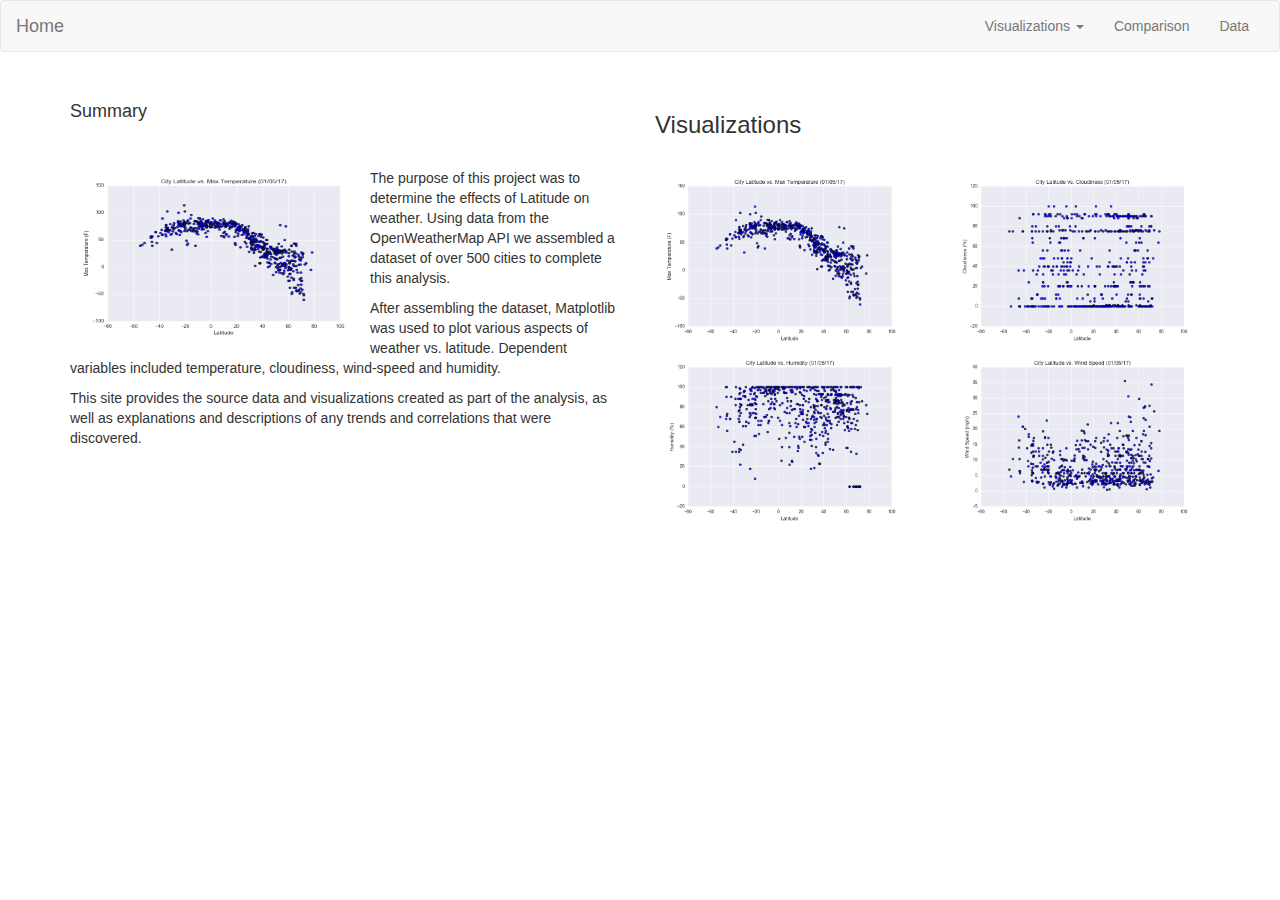
<file: index.html>
<!DOCTYPE html>
<html lang="en-us">

<head>
  <meta charset="UTF-8">
  <title>Home</title>
  <link rel="stylesheet" href="https://maxcdn.bootstrapcdn.com/bootstrap/3.3.7/css/bootstrap.min.css" integrity="sha384-BVYiiSIFeK1dGmJRAkycuHAHRg32OmUcww7on3RYdg4Va+PmSTsz/K68vbdEjh4u" crossorigin="anonymous">
</head>

<body>
  <nav class="navbar navbar-default">
    <div class="container-fluid">
      <div class="navbar-header">
        <button type="button" class="navbar-toggle collapsed" data-toggle="collapse" data-target="#bs-example-navbar-collapse-1" aria-expanded="false">
        <span class="sr-only">Toggle Navigation</span>
        <span class="icon-bar"></span>
        <span class="icon-bar"></span>
        <span class="icon-bar"></span>
      </button>
        <a class="navbar-brand" href="index.html">Home</a>
      </div>

      <div class="collapse navbar-collapse" id="bs-example-navbar-collapse-1">
        <ul class="nav navbar-nav navbar-right">
          <li class="dropdown">
            <a href="#" class="dropdown-toggle" data-toggle="dropdown" role="button" aria-haspopup="true" aria-expanded="false">Visualizations <span class="caret"></span></a>
            <ul class="dropdown-menu">
              <li><a href="hum.html">Latitude vs Humidity</a></li>
              <li><a href="wind.html">Latitude vs Wind Speed</a></li>
              <li><a href="temp.html">Latitude vs Max Temperature</a></li>
              <li><a href="cloud.html">Latitude vs Cloudiness</a></li>

            </ul>
          </li>
          <li><a href="comp.html">Comparison</a></li>
          <li><a href="data.html">Data</a></li>
        </ul>
      </div>
    </div>
  </nav>

    <div class="container">
        <div class="row">
            <div class="col-md-6"> <br>
                <h4> Summary </h4>
            </div>

            <div class="col-md-4"> <br>
                <h3> Visualizations </h3>
            </div>
        </div>

        <div class="row">
            <div class="col-md-6"> <br>
                <div class="pull-left">
                    <img src="Resources/assets/images/Fig1.png" alt="City Latitude vs Max Temperature" width="300" height="175">
                </div>

                <div class="text-left">
                    <p>
                        The purpose of this project was to determine the effects of Latitude on weather.
                        Using data from the OpenWeatherMap API we assembled a dataset of over 500 cities to
                        complete this analysis.
                    </p>
                    <p>
                        After assembling the dataset, Matplotlib was used to plot various aspects of weather
                        vs. latitude. Dependent variables included temperature, cloudiness, wind-speed and humidity.
                    </p>
                    <p>
                       This site provides the source data and visualizations created as part of the analysis, as well
                        as explanations and descriptions of any trends and correlations that were discovered.
                    </p>

                </div>

            </div>
            <div class="col-md-3"> <br>
                <div class="pull-right">
                    <a href="temp.html"><img src="Resources/assets/images/Fig1.png" alt="City Latitude vs Max Temperature" width="100%" height="100%"></a>
                    <a href="hum.html"><img src="Resources/assets/images/Fig2.png" alt="City Latitude vs Humidity" width="100%" height="100%>"></a>
                </div>
            </div>

            <div class="col-md-3"> <br>
                <div class="pull-right">
                    <a href="cloud.html"><img src="Resources/assets/images/Fig3.png" alt="City Latitude vs Cloudiness" width="100%" height="100%"></a>
                    <a href="wind.html"><img src="Resources/assets/images/Fig4.png" alt="City Latitude vs Wind Speed" width="100%" height="100%"></a>
                </div>
            </div>
    </div>

</body>
  <script src="https://cdnjs.cloudflare.com/ajax/libs/jquery/3.3.1/jquery.min.js"></script>
  <script src="https://cdnjs.cloudflare.com/ajax/libs/twitter-bootstrap/3.3.7/js/bootstrap.min.js"></script>

</html>
</file>
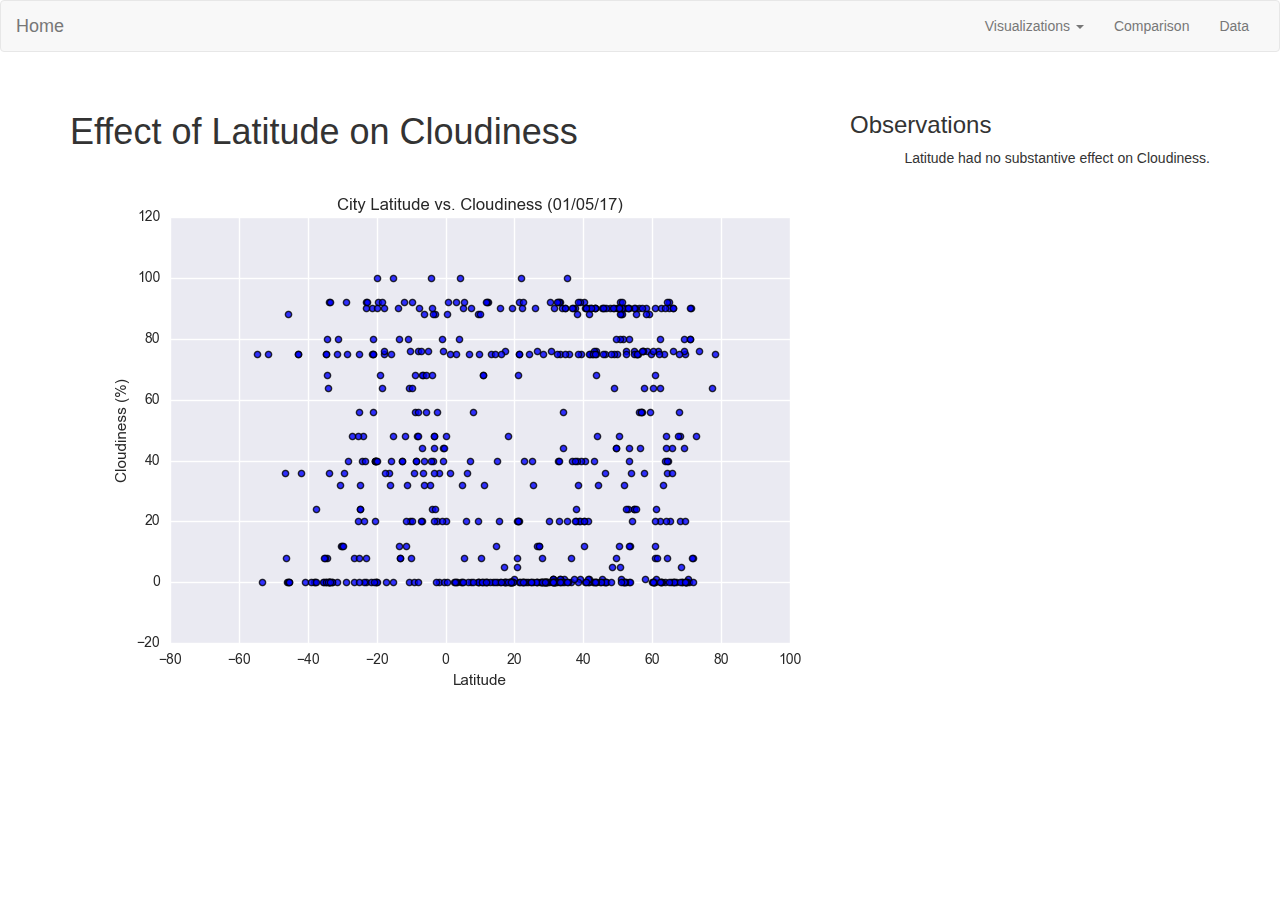
<file: cloud.html>
<!DOCTYPE html>
<html lang="en-us">

<head>
  <meta charset="UTF-8">
  <title>City Latitude vs Cloudiness</title>
  <link rel="stylesheet" href="https://maxcdn.bootstrapcdn.com/bootstrap/3.3.7/css/bootstrap.min.css" integrity="sha384-BVYiiSIFeK1dGmJRAkycuHAHRg32OmUcww7on3RYdg4Va+PmSTsz/K68vbdEjh4u" crossorigin="anonymous">
</head>

<body>
  <nav class="navbar navbar-default">
    <div class="container-fluid">
      <div class="navbar-header">
        <button type="button" class="navbar-toggle collapsed" data-toggle="collapse" data-target="#bs-example-navbar-collapse-1" aria-expanded="false">
        <span class="sr-only">Toggle Navigation</span>
        <span class="icon-bar"></span>
        <span class="icon-bar"></span>
        <span class="icon-bar"></span>
      </button>
        <a class="navbar-brand" href="index.html">Home</a>
      </div>

      <div class="collapse navbar-collapse" id="bs-example-navbar-collapse-1">
        <ul class="nav navbar-nav navbar-right">
          <li class="dropdown">
            <a href="#" class="dropdown-toggle" data-toggle="dropdown" role="button" aria-haspopup="true" aria-expanded="false">Visualizations <span class="caret"></span></a>
            <ul class="dropdown-menu">
              <li><a href="hum.html">Latitude vs Humidity</a></li>
              <li><a href="wind.html">Latitude vs Wind Speed</a></li>
              <li><a href="temp.html">Latitude vs Max Temperature</a></li>
              <li><a href="cloud.html">Latitude vs Cloudiness</a></li>

            </ul>
          </li>
          <li><a href="comp.html">Comparison</a></li>
          <li><a href="data.html">Data</a></li>
        </ul>
      </div>
    </div>
  </nav>

  <div class="container">
    <div class="row">
      <div class="col-md-8 pad top"> <br>
        <h1>Effect of Latitude on Cloudiness</h1>
          <div class="pull-left">
            <img src="Resources\assets\images\Fig3.png">
          </div>
    </div>
    <div class="col-md-4 pad top"><br>
      <h3> Observations </h3>
        <div class="pull-right">
          <p>Latitude had no substantive effect on Cloudiness.
            </p>
        </div>
    </div>
  </div>
</div>

</body>
  <script src="https://cdnjs.cloudflare.com/ajax/libs/jquery/3.3.1/jquery.min.js"></script>
  <script src="https://cdnjs.cloudflare.com/ajax/libs/twitter-bootstrap/3.3.7/js/bootstrap.min.js"></script>
</html>
</file>
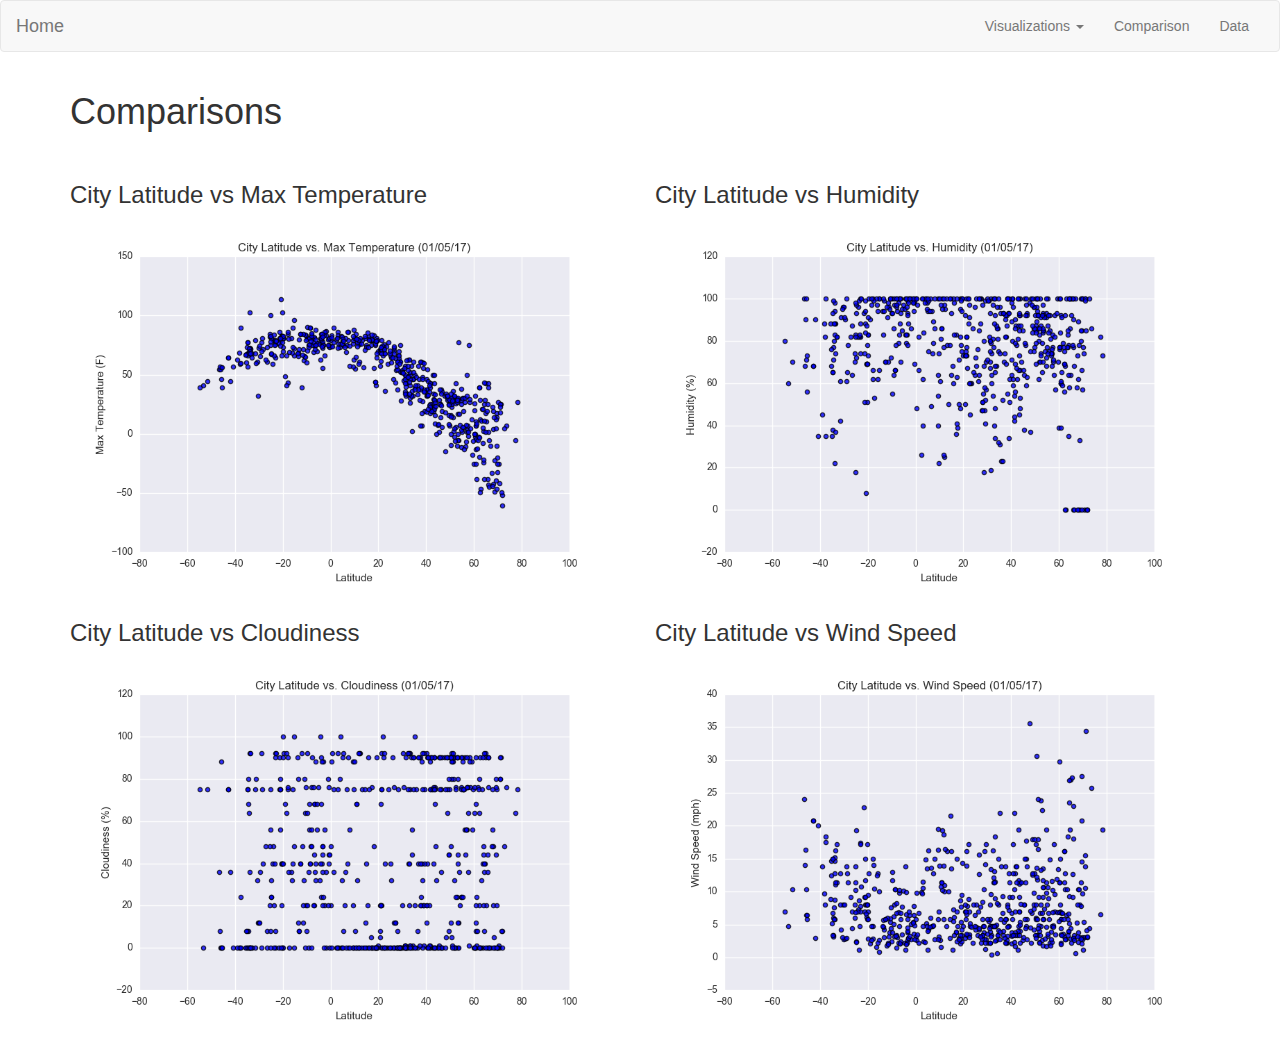
<file: comp.html>
<!DOCTYPE html>
<html lang="en-us">

<head>
  <meta charset="UTF-8">
  <meta name="viewport" content="width=device-width, initial-scale=1, shrink-to-fit=no">
  <title>Comparison</title>
  <link rel="stylesheet" href="https://maxcdn.bootstrapcdn.com/bootstrap/3.3.7/css/bootstrap.min.css" integrity="sha384-BVYiiSIFeK1dGmJRAkycuHAHRg32OmUcww7on3RYdg4Va+PmSTsz/K68vbdEjh4u" crossorigin="anonymous">
</head>

<body>
  <nav class="navbar navbar-default">
    <div class="container-fluid">
      <div class="navbar-header">
        <button type="button" class="navbar-toggle collapsed" data-toggle="collapse" data-target="#bs-example-navbar-collapse-1" aria-expanded="false">
        <span class="sr-only">Toggle Navigation</span>
        <span class="icon-bar"></span>
        <span class="icon-bar"></span>
        <span class="icon-bar"></span>
      </button>
        <a class="navbar-brand" href="index.html">Home</a>
      </div>

      <div class="collapse navbar-collapse" id="bs-example-navbar-collapse-1">
        <ul class="nav navbar-nav navbar-right">
          <li class="dropdown">
            <a href="#" class="dropdown-toggle" data-toggle="dropdown" role="button" aria-haspopup="true" aria-expanded="false">Visualizations <span class="caret"></span></a>
            <ul class="dropdown-menu">
              <li><a href="hum.html">Latitude vs Humidity</a></li>
              <li><a href="wind.html">Latitude vs Wind Speed</a></li>
              <li><a href="temp.html">Latitude vs Max Temperature</a></li>
              <li><a href="cloud.html">Latitude vs Cloudiness</a></li>

            </ul>
          </li>
          <li><a href="comp.html">Comparison</a></li>
          <li><a href="data.html">Data</a></li>
        </ul>
      </div>
    </div>
  </nav>

  <!--Create Grid-->
  <div class="container">
    <h1>Comparisons</h1> <br>
    <div class="row">
      <div class="col-md-6" pad top>
        <div class="pull-left">
          <h3>City Latitude vs Max Temperature </h3>
          <a target="_blank" href="Resources/assets/images/Fig1.png">
            <img src="Resources/assets/images/Fig1.png" alt="City Latitude vs Max Temperature" width="100%" height="100%">
          </a>
        </div>
      </div>

      <div class="col-md-6" pad top>
        <div class="pull-left">
          <h3>City Latitude vs Humidity </h3>
          <a target="_blank" href="Resources/assets/images/Fig2.png">
            <img src="Resources/assets/images/Fig2.png" alt="City Latitude vs Humidity" width="100%" height="100%">
          </a>
        </div>
      </div>

      <div class="col-md-6" pad top>
        <div class="pull-left">
          <h3>City Latitude vs Cloudiness </h3>
          <a target="_blank" href="Resources/assets/images/Fig3.png">
            <img src="Resources/assets/images/Fig3.png" alt="City Latitude vs Cloudiness" width="100%" height="100%">
          </a>
        </div>
      </div>

      <div class="col-md-6" pad top>
        <div class="pull-left">
          <h3>City Latitude vs Wind Speed </h3>
          <a target="_blank" href="Resources/assets/images/Fig4.png">
            <img src="Resources/assets/images/Fig4.png" alt="City Latitude vs Wind Speed" width="100%" height="100%">
          </a>
        </div>
      </div>

    </div>

  </div>

</body>
    <script src="https://cdnjs.cloudflare.com/ajax/libs/jquery/3.3.1/jquery.min.js"></script>
    <script src="https://cdnjs.cloudflare.com/ajax/libs/twitter-bootstrap/3.3.7/js/bootstrap.min.js"></script>
</html>
</file>
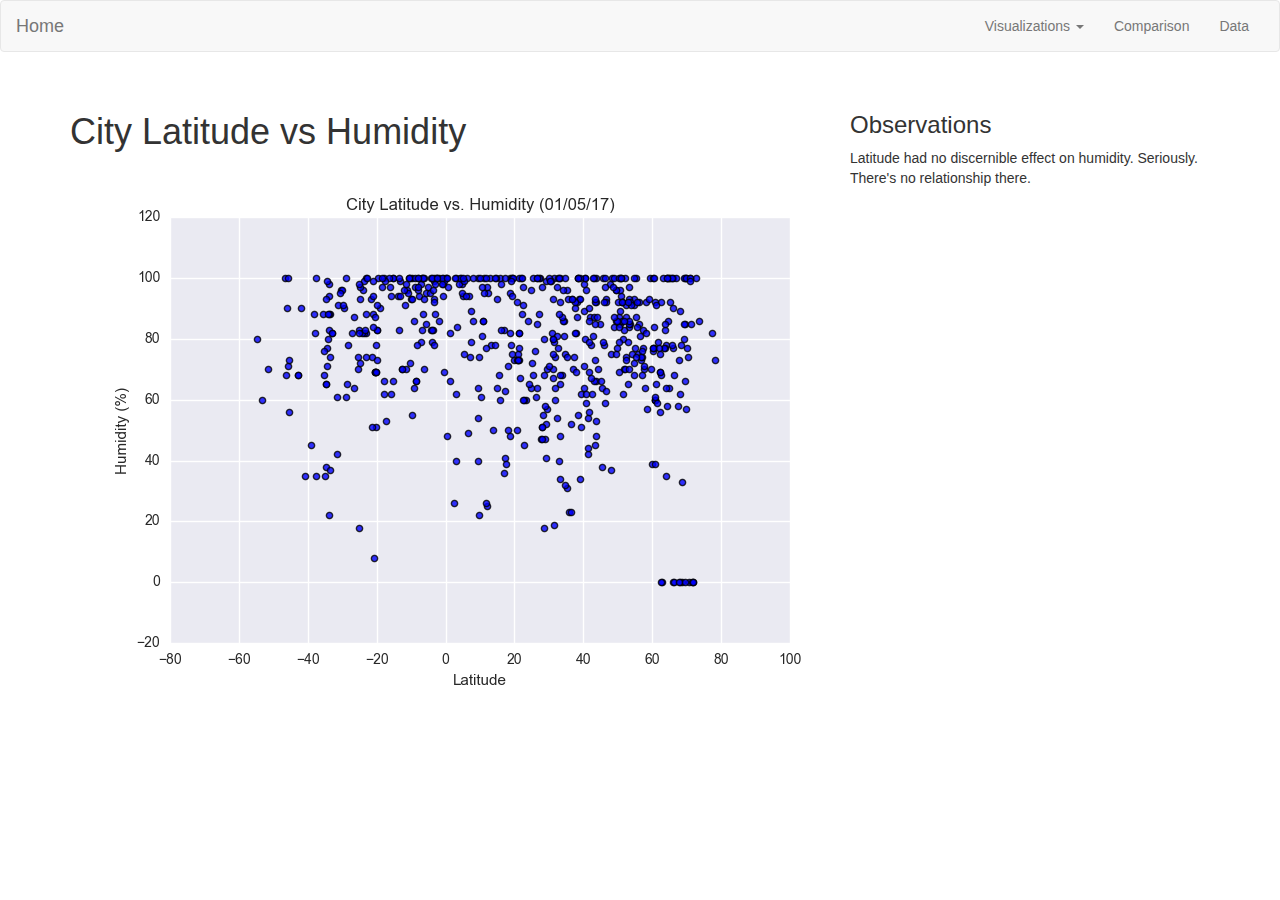
<file: hum.html>
<!DOCTYPE html>
<html lang="en-us">

<head>
  <meta charset="UTF-8">
  <title>City Latitude vs Humidity</title>
  <link rel="stylesheet" href="https://maxcdn.bootstrapcdn.com/bootstrap/3.3.7/css/bootstrap.min.css" integrity="sha384-BVYiiSIFeK1dGmJRAkycuHAHRg32OmUcww7on3RYdg4Va+PmSTsz/K68vbdEjh4u" crossorigin="anonymous">
</head>

<body>
  <nav class="navbar navbar-default">
    <div class="container-fluid">
      <div class="navbar-header">
        <button type="button" class="navbar-toggle collapsed" data-toggle="collapse" data-target="#bs-example-navbar-collapse-1" aria-expanded="false">
        <span class="sr-only">Toggle Navigation</span>
        <span class="icon-bar"></span>
        <span class="icon-bar"></span>
        <span class="icon-bar"></span>
      </button>
        <a class="navbar-brand" href="index.html">Home</a>
      </div>

      <div class="collapse navbar-collapse" id="bs-example-navbar-collapse-1">
        <ul class="nav navbar-nav navbar-right">
          <li class="dropdown">
            <a href="#" class="dropdown-toggle" data-toggle="dropdown" role="button" aria-haspopup="true" aria-expanded="false">Visualizations <span class="caret"></span></a>
            <ul class="dropdown-menu">
              <li><a href="hum.html">Latitude vs Humidity</a></li>
              <li><a href="wind.html">Latitude vs Wind Speed</a></li>
              <li><a href="temp.html">Latitude vs Max Temperature</a></li>
              <li><a href="cloud.html">Latitude vs Cloudiness</a></li>

            </ul>
          </li>
          <li><a href="comp.html">Comparison</a></li>
          <li><a href="data.html">Data</a></li>
        </ul>
      </div>
    </div>
  </nav>

  <div class="container">
    <div class="row">
      <div class="col-md-8 pad top"> <br>
        <h1> City Latitude vs Humidity </h1>
          <div class="pull-left">
            <img src="Resources/assets/images/Fig2.png">
          </div>
      </div>
      <div class="col-md-4 pad top"><br>
        <h3> Observations </h3>
          <div class="pull-right">
            <p>Latitude had no discernible effect on humidity. Seriously. There's no relationship there.
            </p>
          </div>
      </div>
    </div>
  </div>


</body>
  <script src="https://cdnjs.cloudflare.com/ajax/libs/jquery/3.3.1/jquery.min.js"></script>
  <script src="https://cdnjs.cloudflare.com/ajax/libs/twitter-bootstrap/3.3.7/js/bootstrap.min.js"></script>
</html>
</file>
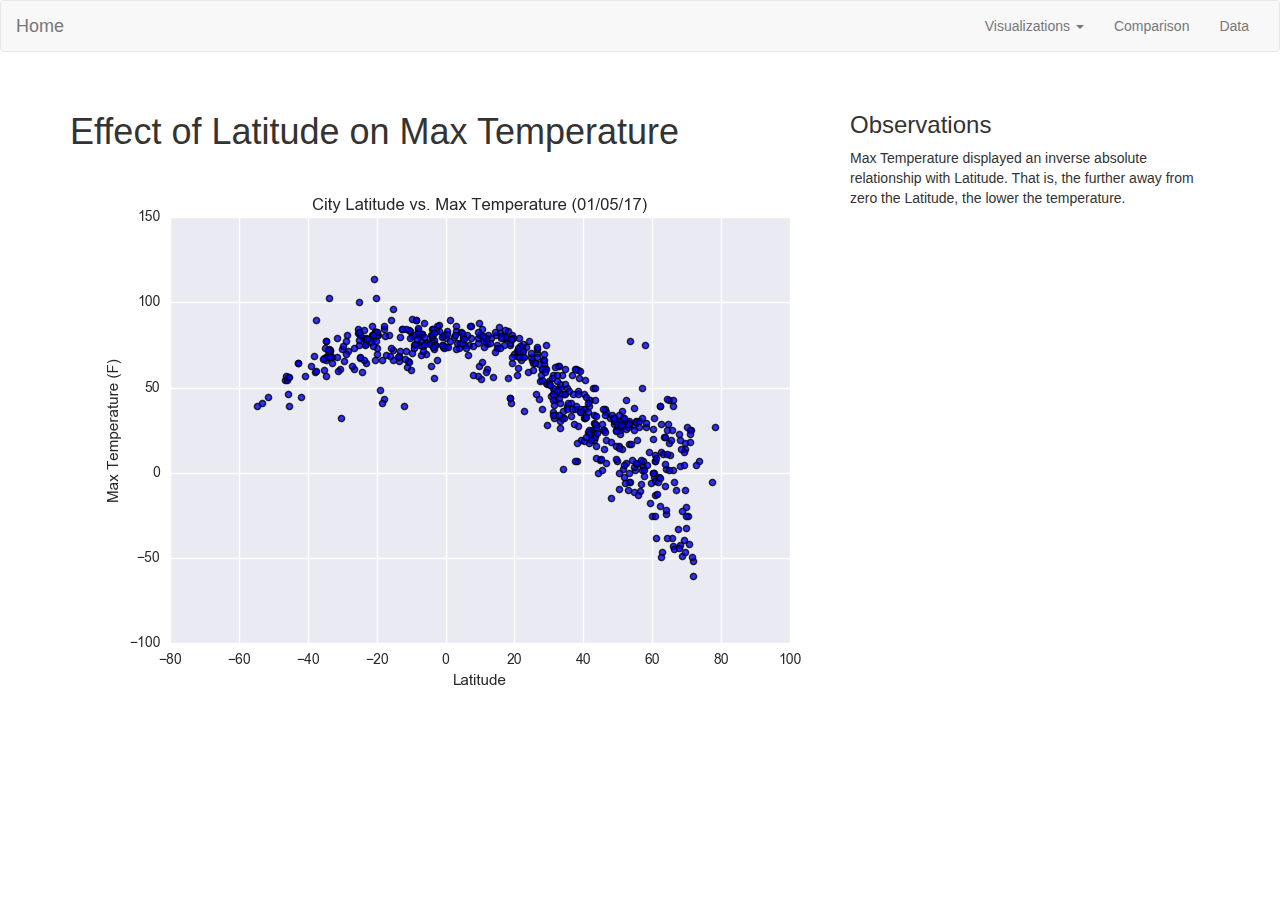
<file: temp.html>
<!DOCTYPE html>
<html lang="en-us">

<head>
  <meta charset="UTF-8">
  <title>City Latitude vs Max Temperature</title>
  <link rel="stylesheet" href="https://maxcdn.bootstrapcdn.com/bootstrap/3.3.7/css/bootstrap.min.css" integrity="sha384-BVYiiSIFeK1dGmJRAkycuHAHRg32OmUcww7on3RYdg4Va+PmSTsz/K68vbdEjh4u" crossorigin="anonymous">
</head>

<body>
  <nav class="navbar navbar-default">
    <div class="container-fluid">
      <div class="navbar-header">
        <button type="button" class="navbar-toggle collapsed" data-toggle="collapse" data-target="#bs-example-navbar-collapse-1" aria-expanded="false">
        <span class="sr-only">Toggle Navigation</span>
        <span class="icon-bar"></span>
        <span class="icon-bar"></span>
        <span class="icon-bar"></span>
      </button>
        <a class="navbar-brand" href="index.html">Home</a>
      </div>

      <div class="collapse navbar-collapse" id="bs-example-navbar-collapse-1">
        <ul class="nav navbar-nav navbar-right">
          <li class="dropdown">
            <a href="#" class="dropdown-toggle" data-toggle="dropdown" role="button" aria-haspopup="true" aria-expanded="false">Visualizations <span class="caret"></span></a>
            <ul class="dropdown-menu">
              <li><a href="hum.html">Latitude vs Humidity</a></li>
              <li><a href="wind.html">Latitude vs Wind Speed</a></li>
              <li><a href="temp.html">Latitude vs Max Temperature</a></li>
              <li><a href="cloud.html">Latitude vs Cloudiness</a></li>

            </ul>
          </li>
          <li><a href="comp.html">Comparison</a></li>
          <li><a href="data.html">Data</a></li>
        </ul>
      </div>
    </div>
  </nav>

  <div class="container">
    <div class="row">
      <div class="col-md-8 pad top"> <br>
        <h1>Effect of Latitude on Max Temperature</h1>
          <div class="pull-left">
            <img src="Resources\assets\images\Fig1.png">
          </div>
    </div>
    <div class="col-md-4 pad top"><br>
      <h3> Observations </h3>
        <div class="pull-right">
          <p>Max Temperature displayed an inverse absolute relationship with Latitude. That is, the further away from zero the Latitude, the lower the temperature.
          </p>
        </div>
    </div>
  </div>
</div>

</body>
  <script src="https://cdnjs.cloudflare.com/ajax/libs/jquery/3.3.1/jquery.min.js"></script>
  <script src="https://cdnjs.cloudflare.com/ajax/libs/twitter-bootstrap/3.3.7/js/bootstrap.min.js"></script>
</html>
</file>
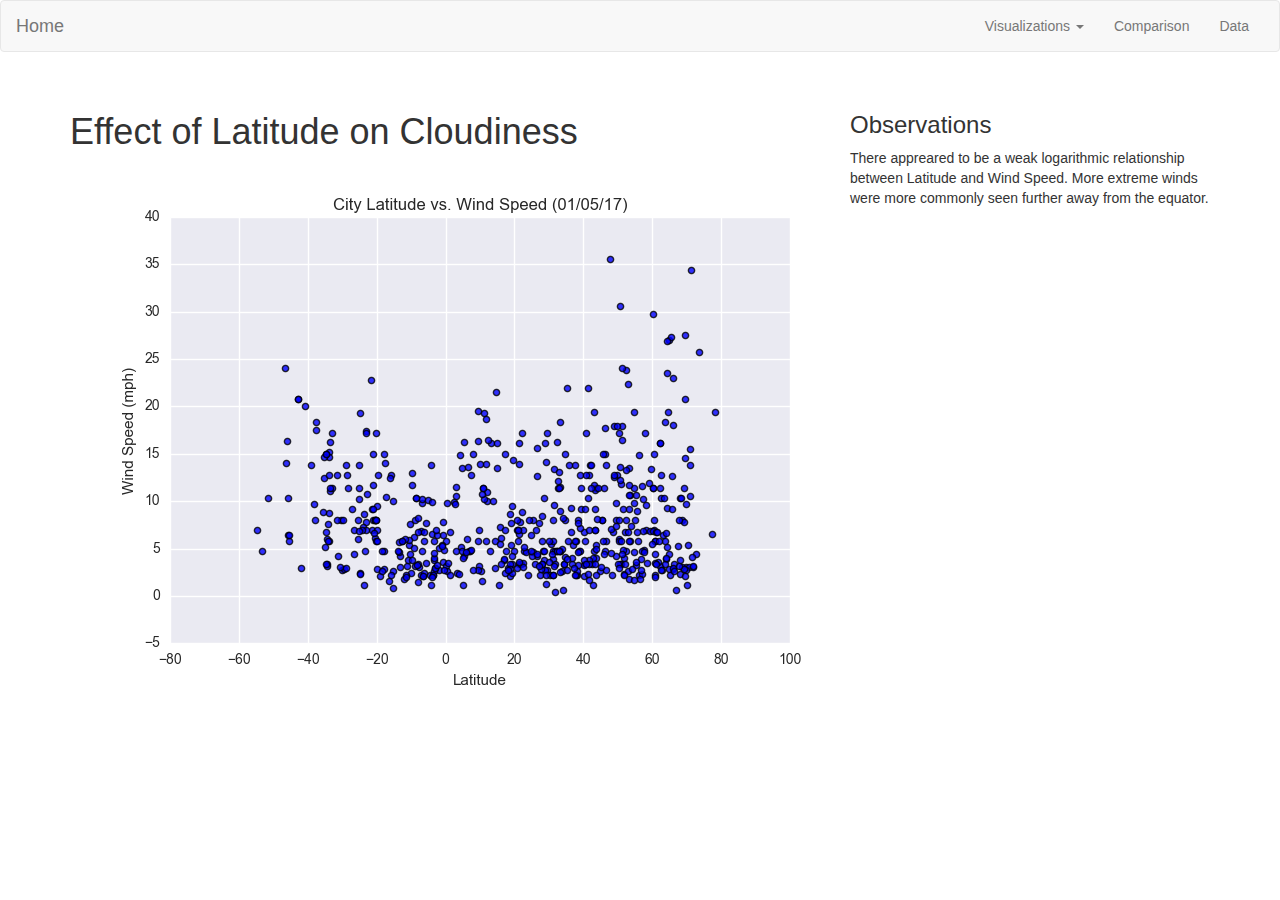
<file: wind.html>
<!DOCTYPE html>
<html lang="en-us">

<head>
  <meta charset="UTF-8">
  <title>City Latitude vs Wind Speed</title>
  <link rel="stylesheet" href="https://maxcdn.bootstrapcdn.com/bootstrap/3.3.7/css/bootstrap.min.css" integrity="sha384-BVYiiSIFeK1dGmJRAkycuHAHRg32OmUcww7on3RYdg4Va+PmSTsz/K68vbdEjh4u" crossorigin="anonymous">
</head>

<body>
  <nav class="navbar navbar-default">
    <div class="container-fluid">
      <div class="navbar-header">
        <button type="button" class="navbar-toggle collapsed" data-toggle="collapse" data-target="#bs-example-navbar-collapse-1" aria-expanded="false">
        <span class="sr-only">Toggle Navigation</span>
        <span class="icon-bar"></span>
        <span class="icon-bar"></span>
        <span class="icon-bar"></span>
      </button>
        <a class="navbar-brand" href="index.html">Home</a>
      </div>

      <div class="collapse navbar-collapse" id="bs-example-navbar-collapse-1">
        <ul class="nav navbar-nav navbar-right">
          <li class="dropdown">
            <a href="#" class="dropdown-toggle" data-toggle="dropdown" role="button" aria-haspopup="true" aria-expanded="false">Visualizations <span class="caret"></span></a>
            <ul class="dropdown-menu">
              <li><a href="hum.html">Latitude vs Humidity</a></li>
              <li><a href="wind.html">Latitude vs Wind Speed</a></li>
              <li><a href="temp.html">Latitude vs Max Temperature</a></li>
              <li><a href="cloud.html">Latitude vs Cloudiness</a></li>

            </ul>
          </li>
          <li><a href="comp.html">Comparison</a></li>
          <li><a href="data.html">Data</a></li>
        </ul>
      </div>
    </div>
  </nav>

  <div class="container">
    <div class="row">
      <div class="col-md-8 pad top"> <br>
        <h1>Effect of Latitude on Cloudiness</h1>
          <div class="pull-left">
            <img src="Resources\assets\images\Fig4.png">
          </div>
    </div>
    <div class="col-md-4 pad top"><br>
      <h3> Observations </h3>
        <div class="pull-right">
          <p>There appreared to be a weak logarithmic relationship between Latitude and Wind Speed. More extreme winds were more commonly seen further away from the equator.
            </p>
        </div>
    </div>
  </div>
</div>

</body>
  <script src="https://cdnjs.cloudflare.com/ajax/libs/jquery/3.3.1/jquery.min.js"></script>
  <script src="https://cdnjs.cloudflare.com/ajax/libs/twitter-bootstrap/3.3.7/js/bootstrap.min.js"></script>
</html>
</file>
